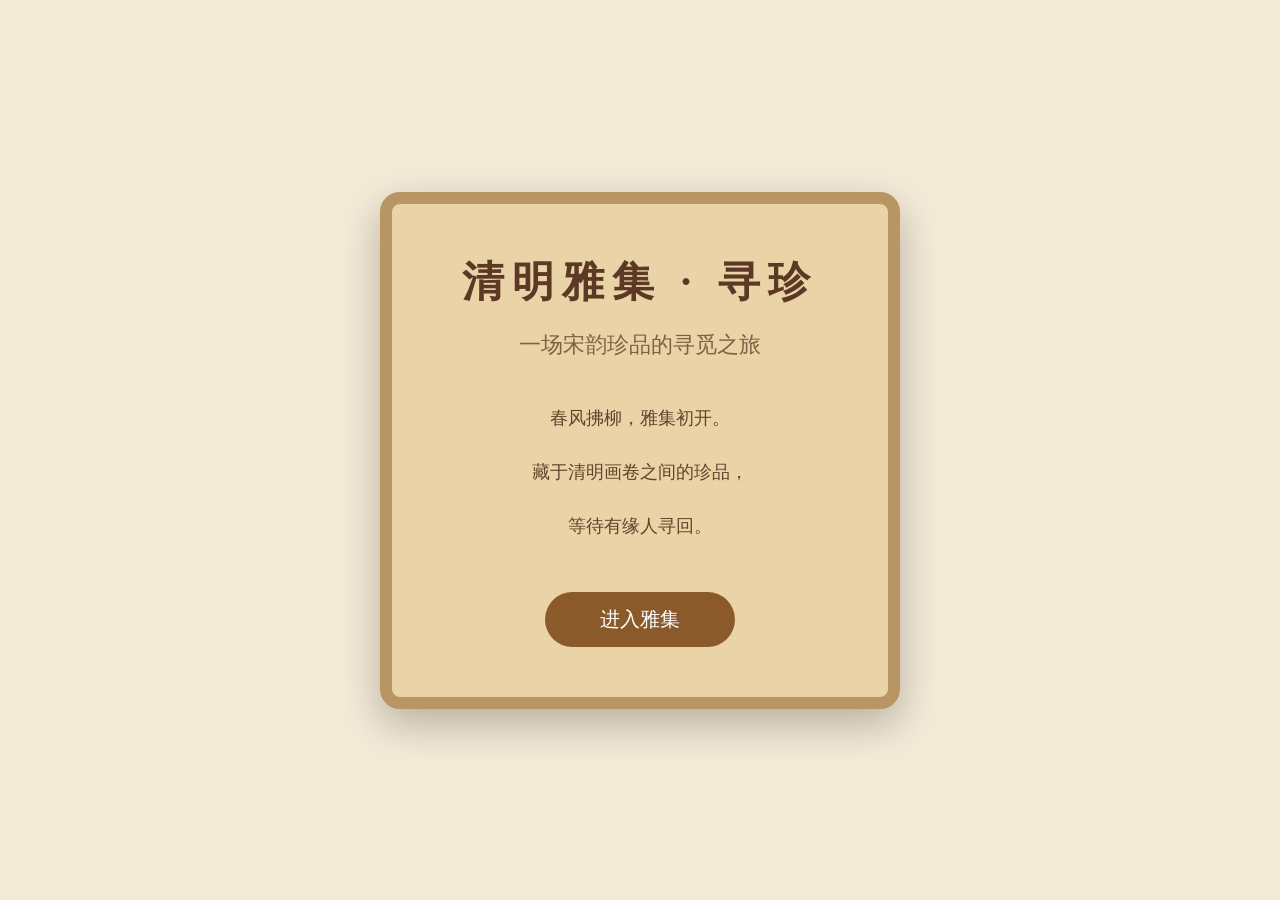
<file: index.html>
<!DOCTYPE html>
<html lang="zh-CN">

<head>

<meta charset="UTF-8">

<title>清明雅集 · 寻珍</title>

<link rel="stylesheet" href="style.css">

</head>


<body>


<!-- =====================
     卷轴入口
===================== -->

<div id="start-screen">


    <div class="scroll">


        <h1>
            清明雅集 · 寻珍
        </h1>



        <p class="start-subtitle">
            一场宋韵珍品的寻觅之旅
        </p>



        <div class="intro">

            <p>
                春风拂柳，雅集初开。
            </p>

            <p>
                藏于清明画卷之间的珍品，
            </p>

            <p>
                等待有缘人寻回。
            </p>

        </div>



        <button id="enter-btn">

            进入雅集

        </button>


    </div>


</div>





<!-- =====================
     游戏页面
===================== -->


<div id="game-container">



<h1>
清明雅集 · 寻珍
</h1>


<p class="subtitle">
寻找隐藏的宋韵珍品
</p>



<button id="start-btn">

开始游戏

</button>




<div class="game-info">


    <div>

        已寻珍品：

        <span id="matched-count">
        0
        </span>

        /8

    </div>



    <div>

        翻牌次数：

        <span id="move-count">
        0
        </span>


    </div>



    <div>

        记忆时间：

        <span id="memory-time">
        8
        </span>

        秒

    </div>



</div>





<div id="game-board">

</div>




</div>





<script src="game.js"></script>


</body>

</html>
</file>
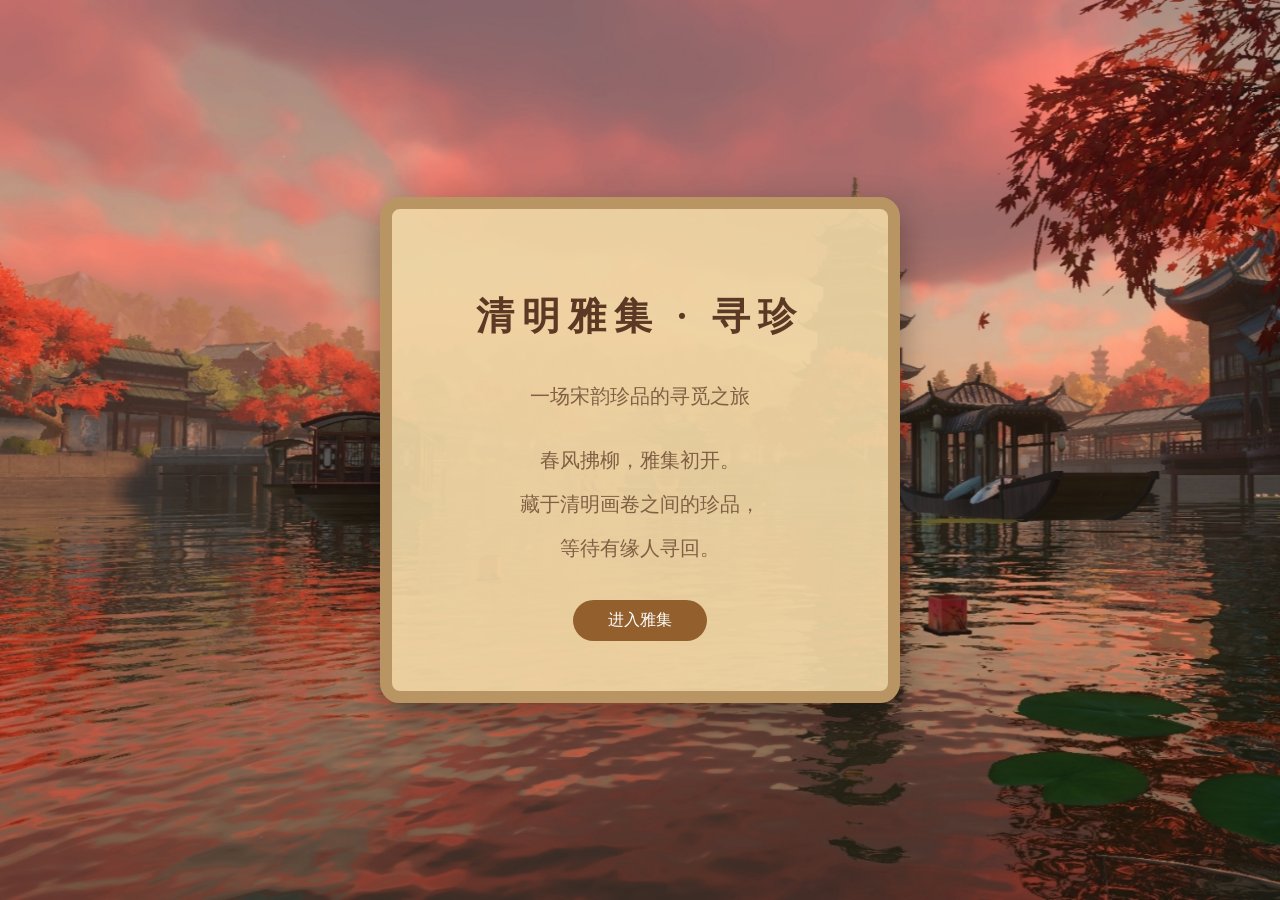
<file: 芋泥/index.html>
<!DOCTYPE html>
<html lang="zh-CN">

<head>

<meta charset="UTF-8">

<title>清明雅集·寻珍</title>

<link rel="stylesheet" href="style.css">

</head>


<body>



<!-- 首页 -->

<div id="home-page">


    <div class="welcome-panel">


        <h2>
        清明雅集 · 寻珍
        </h2>


        <p>
        一场宋韵珍品的寻觅之旅
        </p>


        <p>

        春风拂柳，雅集初开。<br>

        藏于清明画卷之间的珍品，<br>

        等待有缘人寻回。

        </p>



        <button id="enter-btn"
        class="start-btn">

        进入雅集

        </button>



    </div>


</div>






<!-- 游戏页面 -->

<div id="game-page"
style="display:none;">



<h1>
清明雅集 · 寻珍
</h1>



<p class="subtitle">
寻找隐藏的宋韵珍品
</p>



<button id="start-game"
class="start-btn">

开始游戏

</button>




<div class="game-info">


<div>

已寻珍品：

<span id="matched-count">
0
</span>

 / 8

</div>



<div>

翻牌次数：

<span id="move-count">
0
</span>


</div>




<div>

记忆时间：

<span id="time-count">
8

</span>

秒

</div>


</div>




<div id="game-board">

</div>



</div>




<script src="game.js"></script>


</body>


</html>
</file>
<file: style.css>
* {
    box-sizing:border-box;
}


body {

    margin:0;

    min-height:100vh;

    background:#f3ead8;

    font-family:"Microsoft YaHei",serif;

    text-align:center;

}


/* 标题 */

h1 {

    margin-top:40px;

    color:#5b3924;

    letter-spacing:8px;

}


.subtitle {

    color:#806044;

}



/* 游戏信息栏 */

.game-info{

    width:80%;

    max-width:600px;

    margin:20px auto;

    display:flex;

    justify-content:space-between;

    padding:15px 30px;

    background:#f4ead5;

    border:2px solid #b89563;

    border-radius:12px;

    color:#5c4328;

}



/* 游戏区域 */

#game-board {

    width:520px;

    margin:40px auto;

    display:grid;

    grid-template-columns:repeat(4,120px);

    gap:12px;

}



/* 单张卡牌 */

.card {

    width:120px;

    height:160px;

    perspective:1000px;

    cursor:pointer;

}



/* 翻转容器 */

.card-inner {

    width:100%;

    height:100%;

    position:relative;

    transition:transform .6s;

    transform-style:preserve-3d;

}



/* 翻牌 */

.card.flip .card-inner {

    transform:rotateY(180deg);

}



/* 正反面 */

.card-front,
.card-back {


    position:absolute;


    width:100%;

    height:100%;


    top:0;

    left:0;


    border-radius:12px;


    overflow:hidden;


    border:3px solid #b89563;


    backface-visibility:hidden;

    -webkit-backface-visibility:hidden;

}



/* 图片 */

.card-front img,
.card-back img {

    width:100%;

    height:100%;

    object-fit:cover;

}



/* 正面 */

.card-front {


    transform:rotateY(180deg);

}



/* 背面 */

.card-back {

    transform:rotateY(0deg);

}

#start-btn{


padding:10px 35px;


font-size:18px;


background:#b89563;


color:white;


border:none;


border-radius:20px;


cursor:pointer;


margin-top:10px;


}


#start-btn:hover{

background:#8f6d3f;

}



#start-btn:disabled{

opacity:.5;

cursor:not-allowed;

}

#start-btn{


    margin-top:20px;

    padding:12px 40px;


    font-size:18px;


    color:#fff;


    background:#8b5a2b;


    border:none;


    border-radius:25px;


    cursor:pointer;


}


#start-btn:hover{

    opacity:0.85;

}

/* =====================
   开始卷轴
===================== */


#start-screen{


    position:fixed;

    inset:0;


    background:#f3ead8;


    display:flex;

    justify-content:center;

    align-items:center;


}



.scroll{


    width:520px;


    padding:50px;


    background:#ead3a7;


    border:

    12px solid #b89563;


    border-radius:20px;


    box-shadow:

    0 15px 40px rgba(0,0,0,.25);


}



.scroll h1{


    margin:0;


    color:#5b3924;


    font-size:42px;


}



.start-subtitle{


    margin-top:20px;


    color:#806044;


    font-size:22px;


}



.intro{


    margin-top:40px;


    line-height:2;


    color:#60452c;


    font-size:18px;


}





#start-btn{


    margin-top:35px;


    padding:15px 60px;


    font-size:20px;


    color:white;


    background:#8b5a2b;


    border:none;


    border-radius:30px;


    cursor:pointer;


}



#start-btn:hover{


    background:#6d421c;


}

/* =====================
   卷轴入口
===================== */


#start-screen {


    position:fixed;

    inset:0;


    background:#f3ead8;


    display:flex;

    justify-content:center;

    align-items:center;


    z-index:100;


}



.scroll {


    width:520px;


    padding:50px;


    background:#ead3a7;


    border:12px solid #b89563;


    border-radius:20px;


    box-shadow:
    0 15px 40px rgba(0,0,0,.25);


    transform-origin:center;


    animation:

    scrollOpen 1s forwards;


}




@keyframes scrollOpen {


from {


    transform:
    scaleY(0);


    opacity:0;


}



to {


    transform:
    scaleY(1);


    opacity:1;


}


}




.scroll-close {


    animation:

    scrollClose .8s forwards;


}




@keyframes scrollClose {


from {


    transform:
    scaleY(1);


    opacity:1;


}



to {


    transform:
    scaleY(0);


    opacity:0;


}


}





#game-container {


    display:none;


}





#enter-btn,
#start-btn {


    margin-top:30px;


    padding:14px 55px;


    font-size:20px;


    background:#8b5a2b;


    color:white;


    border:none;


    border-radius:30px;


    cursor:pointer;


}



#enter-btn:hover,
#start-btn:hover {


    background:#6d421c;


}
</file>
<file: 芋泥/style.css>
* {

    box-sizing:border-box;

}



body {

    margin:0;

    min-height:100vh;


    background-image:
    url("assets/background.png");


    background-size:
    cover;


    background-position:
    center;


    background-repeat:
    no-repeat;


    background-attachment:
    fixed;


    font-family:
    "Microsoft YaHei",
    serif;


    text-align:center;

}



/* =====================
   通用标题
===================== */


h1 {


    margin-top:30px;


    color:#5b3924;


    letter-spacing:8px;


    font-size:36px;


}



.subtitle {


    color:#806044;


    font-size:18px;


}




/* =====================
   首页
===================== */


#home-page {


    height:100vh;


    display:flex;


    justify-content:center;


    align-items:center;


}




.welcome-panel {


    width:520px;


    padding:50px 60px;


    background:

    rgba(240,215,165,0.92);



    border:

    12px solid #b89563;



    border-radius:20px;



    box-shadow:

    0 15px 35px rgba(0,0,0,0.35);



}



.welcome-panel h2 {


    color:#5b3924;


    font-size:38px;


    letter-spacing:8px;


}



.welcome-panel p {


    color:#806044;


    font-size:20px;


    line-height:2.2;


}




.start-btn {


    margin-top:10px;


    padding:

    10px 35px;


    border:none;


    border-radius:25px;


    background:#93602d;


    color:white;


    font-size:16px;


    cursor:pointer;


}



.start-btn:hover {


    background:#70451f;


}





/* =====================
   游戏页面
===================== */


#game-page {


    height:100vh;


    overflow:hidden;


}





/* 游戏标题 */


#game-page h1 {


    margin-top:10px;


    font-size:28px;


    letter-spacing:5px;


}




/* =====================
   信息栏
===================== */


.game-info {


    width:560px;


    margin:10px auto;


    padding:10px 20px;



    display:flex;


    justify-content:space-between;


    align-items:center;



    background:

    rgba(244,234,213,0.9);



    border:

    2px solid #b89563;



    border-radius:12px;



    color:#5c4328;


    font-size:16px;


}





/* =====================
   卡牌区域
===================== */


#game-board {

    width:384px;

    margin:15px auto;

    display:grid;

    grid-template-columns:
    repeat(4,90px);

    gap:8px;

}





/* =====================
   卡牌
===================== */


.card {


    width:90px;


    height:110px;


    perspective:800px;


    cursor:pointer;


}




.card-inner {


    width:100%;


    height:100%;



    position:relative;



    transition:

    transform .6s;



    transform-style:

    preserve-3d;


}



.card.flip .card-inner {


    transform:

    rotateY(180deg);


}





.card-front,
.card-back {


    position:absolute;


    width:100%;


    height:100%;



    backface-visibility:hidden;



    border-radius:12px;



    overflow:hidden;



    border:

    3px solid #b89563;


}





.card-front img,
.card-back img {


    width:100%;


    height:100%;



    object-fit:cover;


}




.card-front {


    transform:

    rotateY(180deg);


}
</file>
